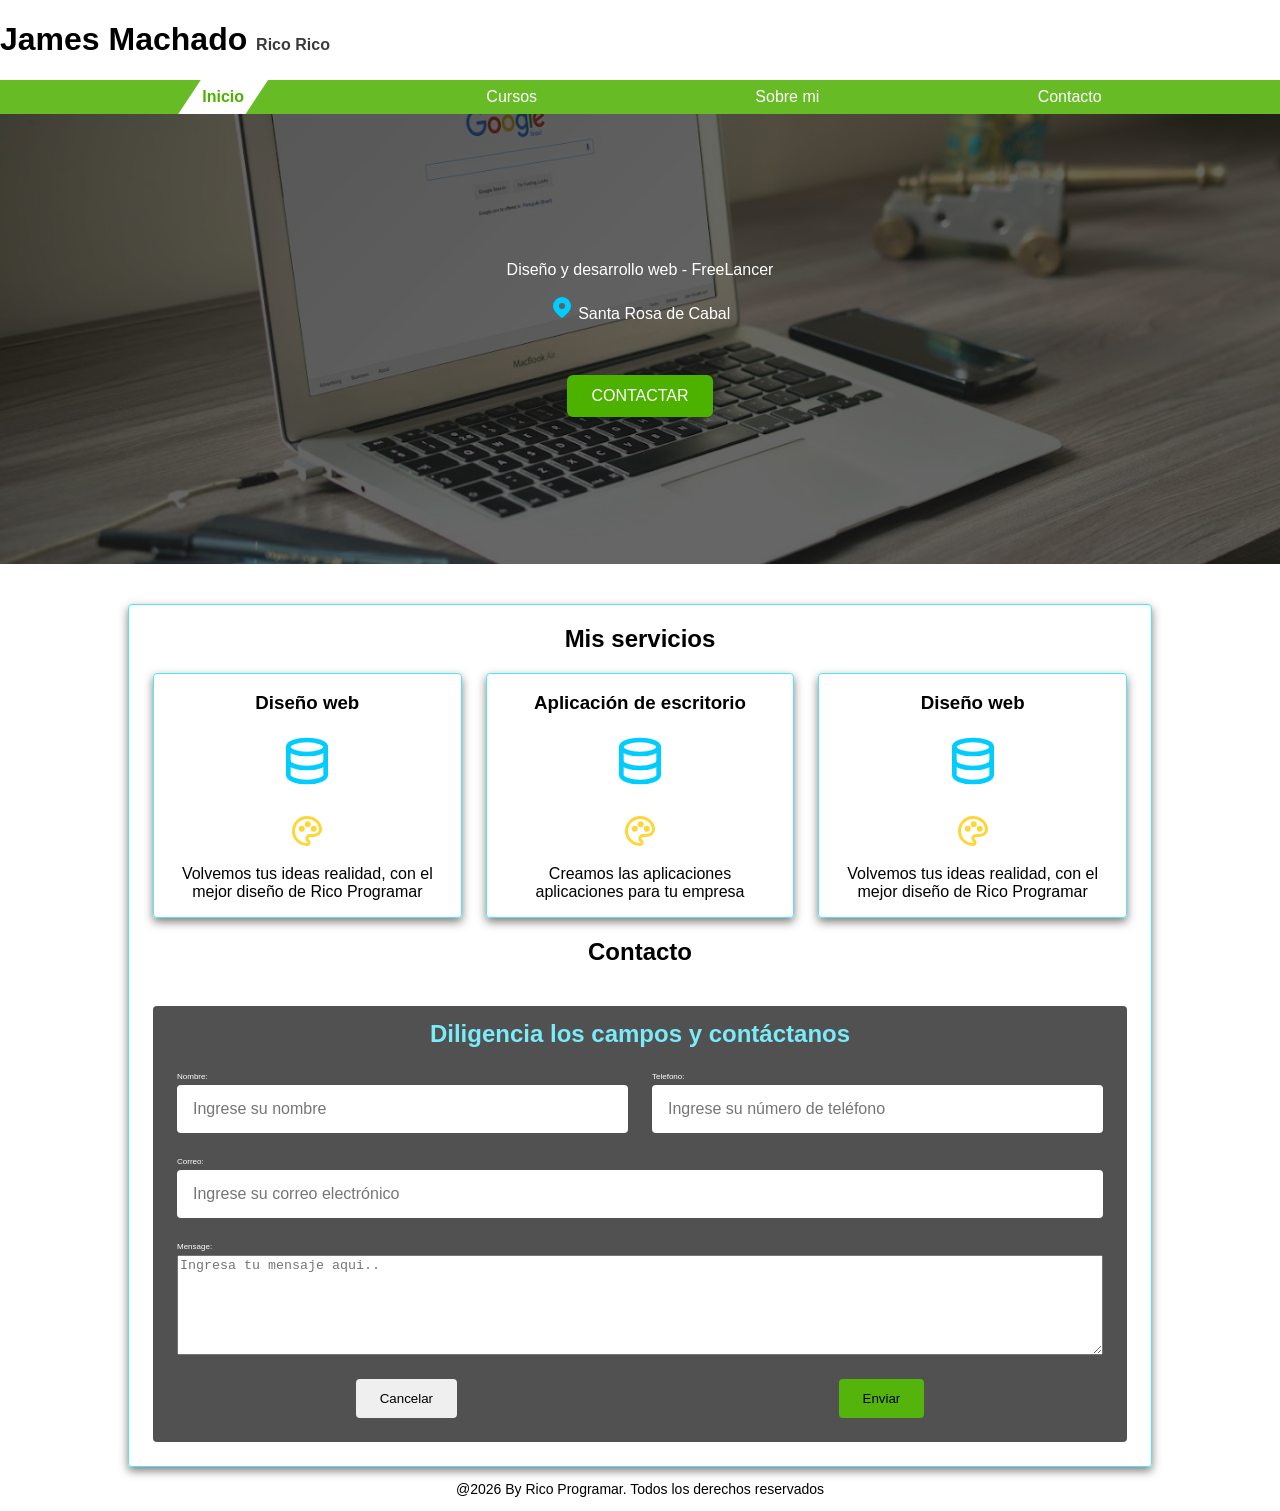
<file: index.html>
<!DOCTYPE html>
<html lang="en">
<head>
    <meta charset="UTF-8">
    <meta name="viewport" content="width=device-width, initial-scale=1.0">
    <title>Freelancer</title>

    <link rel="stylesheet" href="styles/variables.css">
    <link rel="stylesheet" href="styles/components/navbar.css">
    <link rel="stylesheet" href="styles/components/hero.css">
    <link rel="stylesheet" href="styles/components/card.css">
    <link rel="stylesheet" href="styles/components/contact-form.css">
    
    
    <script type="module">
        import {loadCards} from "/js/components/card.js";
        loadCards(".services__cards-container"); //Sin IDs muestra todas las cards
        </script>
    
</head>
<body>
    
    <header> 
        <h1 class="navbar__title">
            James Machado
            <span class="navbar__subtitle">Rico Rico</span>
        </h1>
    </header><!--Header -->
    <div class="navbar-container"></div>
    <div class="hero-container"></div> 
    

    
    <main class="services">
        <h2 class="services__title">Mis servicios</h2>
        <div class="services__cards-container"></div> <!-- Contenedor de las cards  -->
        <h2 class="services__contact-title">Contacto</h2>
        <div class="services__form-container"></div>
    </main>

    <footer>
        <p class="footer">@2026 By Rico Programar. Todos los derechos reservados</p>
    </footer>
    
    <script src="/js/components/navbar.js"></script>
    <script src="/js/components/hero.js"></script>
    <script src="/js/components/card.js"></script>
    <script src="/js/components/contact-form.js"></script>
    
</body>
</html>
</file>
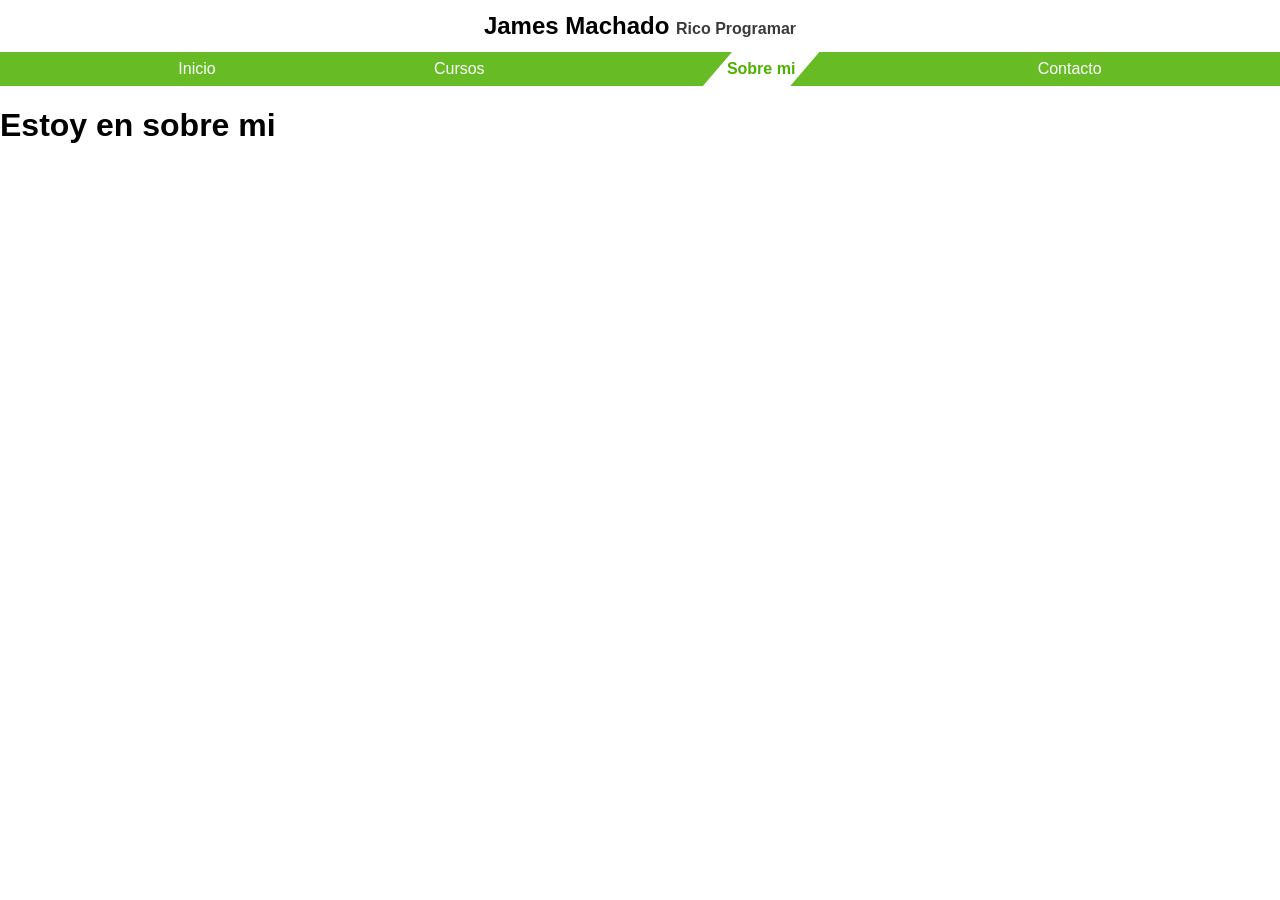
<file: views/pages/about.html>
<!DOCTYPE html>
<html lang="en">

<head>
    <meta charset="UTF-8">
    <meta name="viewport" content="width=device-width, initial-scale=1.0">
    <title>Sobre mi</title>
    <link rel="stylesheet" href="/styles/variables.css">
    <link rel="stylesheet" href="/styles/components/navbar.css">
</head>

<body>

    <body>
        <!-- Header -->
        <header>
            <h1 class="navbar__tittle">
                James Machado
                <span class="navbar__subtitle">Rico Programar</span>
            </h1>
        </header>
        <!-- Header -->

        <div class="navbar-container"></div>

        <h1>Estoy en sobre mi</h1>

        <script src="/js/components/navbar.js"></script>
    </body>

</html>
</file>
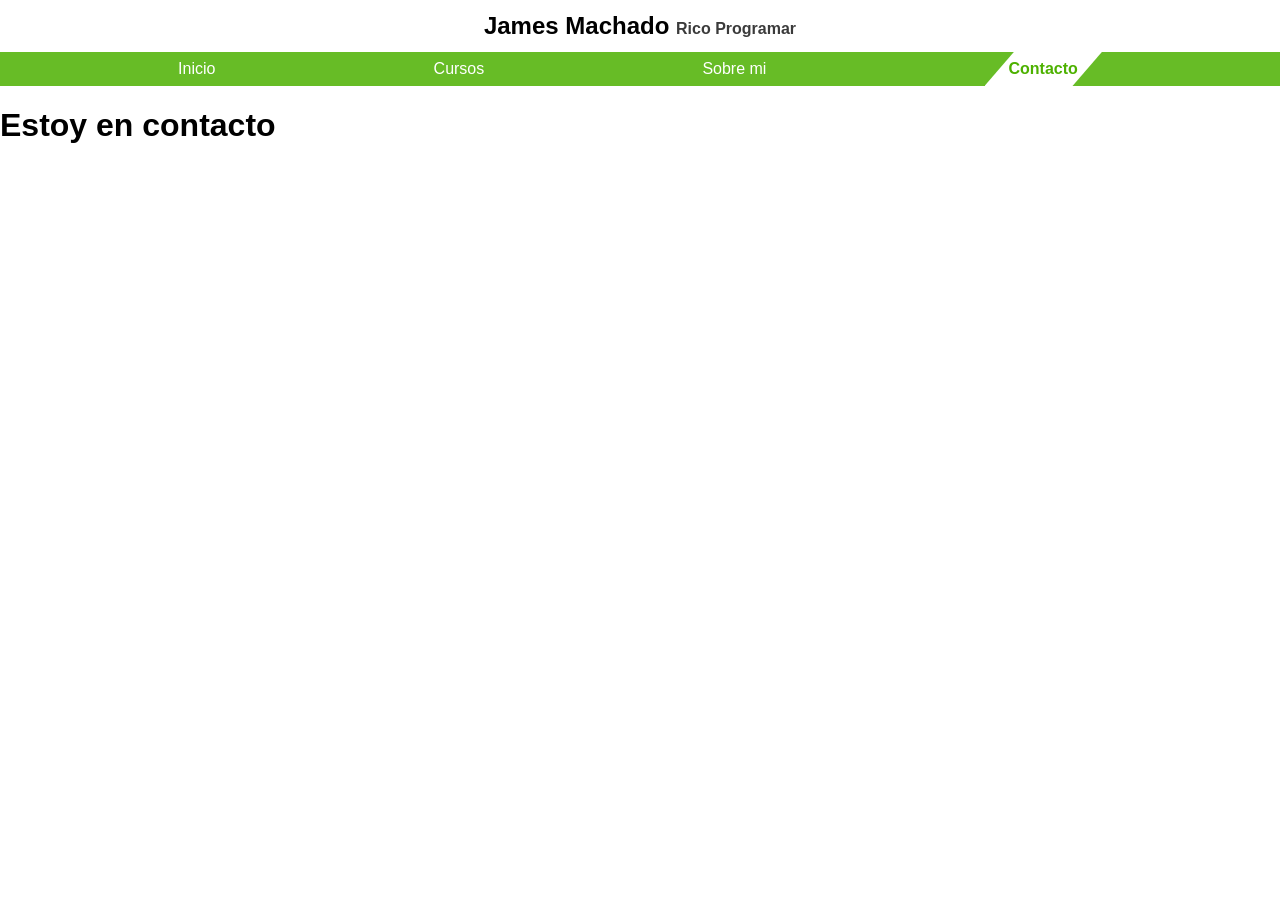
<file: views/pages/contacto.html>
<!DOCTYPE html>
<html lang="en">

<head>
    <meta charset="UTF-8">
    <meta name="viewport" content="width=device-width, initial-scale=1.0">
    <title>Contacto</title>
    <link rel="stylesheet" href="/styles/variables.css">
    <link rel="stylesheet" href="/styles/components/navbar.css">
</head>

<body>

    <body>
        <!-- Header -->
        <header>
            <h1 class="navbar__tittle">
                James Machado
                <span class="navbar__subtitle">Rico Programar</span>
            </h1>
        </header>
        <!-- Header -->
        <div class="navbar-container"></div>

        <h1>Estoy en contacto</h1>

        <script src="/js/components/navbar.js"></script>
    </body>

</html>
</file>
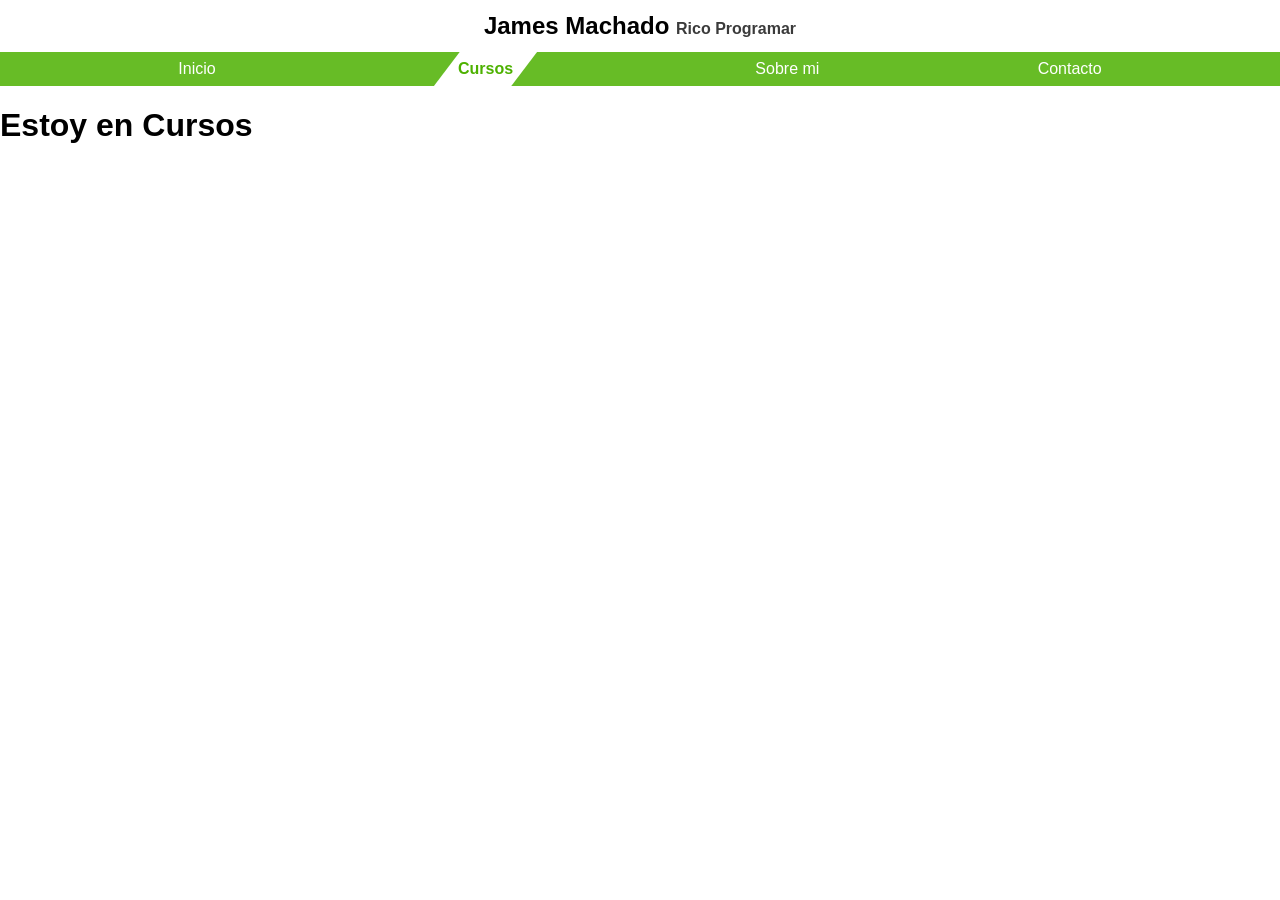
<file: views/pages/cursos.html>
<!DOCTYPE html>
<html lang="en">

<head>
    <meta charset="UTF-8">
    <meta name="viewport" content="width=device-width, initial-scale=1.0">
    <title>Cursos</title>
    <link rel="stylesheet" href="/styles/variables.css">
    <link rel="stylesheet" href="/styles/components/navbar.css">
</head>

<body>

    <body>

        <!-- Header -->
        <header>
            <h1 class="navbar__tittle">
                James Machado
                <span class="navbar__subtitle">Rico Programar</span>
            </h1>
        </header>
        <!-- Header -->
        <div class="navbar-container"></div>
        <h1>Estoy en Cursos</h1>
        <script src="/js/components/navbar.js"></script>
    </body>

</html>
</file>
<file: styles/variables.css>
:root {
    /*Primary color */
    --primary-950: #4DB100;
    --primary-900: #55B40C;
    --primary-800: #67BC26;
    --primary-700: #79C43F;
    --primary-600: #8BCC59;
    --primary-500: #9DD472;
    --primary-400: #AEDB8C;
    --primary-300: #C0E3A5;
    --primary-200: #D2EBBF;
    --primary-100: #EAF3D8;
    --primary-50: #F6FBF2;
    /* Secundary Color */
    --secundary-950: #FED638;
    --secundary-900: #FED841;
    --secundary-800: #FEDC55;
    --secundary-700: #FEE069;
    --secundary-600: #FEE47D;
    --secundary-500: #FEE891;
    --secundary-400: #FEECA5;
    --secundary-300: #FEF0B9;
    --secundary-200: #FEF4CD;
    --secundary-100: #FEF8E1;
    --secundary-50: #FEFCF5;

    /* Tertiary-2-color */
    --tertiary-950: #50E5F9;
    --tertiary-900: #58E6F9;
    --tertiary-800: #6AE8F9;
    --tertiary-700: #7BEBFA;
    --tertiary-600: #8DEEFB;
    --tertiary-500: #9EF0FB;
    --tertiary-400: #B0F3FC;
    --tertiary-300: #C1F5FC;
    --tertiary-200: #D3F8FD;
    --tertiary-100: #E4FBFE;
    --tertiary-50: #F6FDFE;

    /* Basic color */
    --white: #fff;
    --black: #000;
    --gray-950:#101010;
    --gray-900:#262626;
    --gray-800:#3B3B3B;
    --gray-700:#515151;
    --gray-600:#676767;
    --gray-500:#7D7D7D;
    --gray-400:#929292;
    --gray-300:#A8A8A8;
    --gray-200:#D4D4D4;
    --gray-100: #D4D4D4;
    --gray-50: #E9E9E9;

    /* Font-family */
    --main-font: Helvetica, Arial, sans-serif;

    /* Font-size */

    --fs-xxxxl:8.0rem; /*ultra grande*/
    --fs-xxxl: 6.4rem;/*super grande*/
    --fs-xxl: 4.8rem;/*extra grande*/
    --fs-xl: 4.0rem;/*muy grande*/
    --fs-lg: 3.2rem;/*h1*/
    --fs-md:2.4rem;/*titulo*/
    --fs-sm:2.0rem;/*subtitulo*/
    --fs-xs:1.6rem;/*base*/
    --fs-xxs:1.4rem;;/*texto de apoyo*/
    --fs-xxxs: 1.2rem;/*texto de apoyo 2*/
    --fs-xxxxs: 0.8rem;/*label*/
}

/* Globals */
html{
    box-sizing: border-box;
    font-size: 62.5%;
}
*,*:before, *:after{
    box-sizing: inherit;
}
body{
    font-size: 1.6rem;
    font-family: var(--main-font);
    margin: 0 0;
} 

/* First mobile */


/* HEADER */
.header{
    position: static;
    top: 0;
    width: 100%;
    z-index: 100;
}
</file>
<file: styles/components/navbar.css>
/* styles/components/navbar.css */
/*=======================*/
/*Navbar */
.navbar__tittle{
    margin: 0;
    padding: 12px;
    font-size: var(--fs-md);
    text-align: center;
}

.navbar__subtitle{
    font-size: var(--fs-xs);
    color: var(--gray-800);
}
.navbar{
    background-color: var(--primary-800);

}

.navbar__list{
    display: flex;
    /* padding: 12px 0; */
    flex-direction: column;
    width: 100%;
    margin: 0 auto;
    list-style: none;
    color: var(--white);
    align-items: center;
    padding: 0;
}

.navbar__link{
    display: flex;
    flex-direction: column;
    align-items: center;
    text-decoration: none;
    color: var(--white);
    /* padding: 4px 0; */

}

@media (width > 768px){
    .navbar__list{
        flex-direction: row;
        gap: 40px;
        justify-content: space-evenly;
        align-items: center;
    }
    .navbar__link:hover {
        color: var(--secundary-300);
    }
    .navbar__link.active {
    background-color: var(--white);
    color: var(--primary-950);
    font-weight: bold;
    padding: 8px 24px;
    /* border-radius: 0.6rem; */
clip-path: polygon(25% 0%, 100% 0%, 75% 100%, 0% 100%);
}
}

.navbar__link.active {
    background-color: var(--white);
    color: var(--primary-950);
    font-weight: bold;
    padding: 8px 24px;
    /* border-radius: 0.6rem; */
/* clip-path: polygon(25% 0%, 100% 0%, 75% 100%, 0% 100%); */
}
</file>
<file: styles/components/hero.css>
/* styles/components/hero.css */

.hero-container {
    background-image: url(/assets/images/imagen-hero-freelancer.jpg);
    background-position: center;
    background-size: cover;
    height: 50vh;
    text-align: center;
    color: var(--white);
    position: relative;

}

.hero {
    display: flex;
    align-items: center;
    justify-content: center;
    flex-direction: column;
    margin: auto;
    position: absolute;
    background-color: rgb(0 0 0 / 60%);
    width: 100%;
    height: 50vh;
}
.hero__button {
    background-color: var(--primary-950);
    padding: 12px 24px;
    border-radius: 6px;
    text-transform: uppercase; 
    margin-top: 36px;   
    width: 80vw;  /* Es vw porque es el ancho */
}
.hero__button:hover {
    cursor: pointer /* Sirve para que aparezca el cursor de seleccionar; */
}

@media (width > 768px) {
    .hero__button {
        width: auto;
    }
}
</file>
<file: styles/components/card.css>
/* Contenedor de las cards */
/* Esto significa responsividad */
.services__cards-container{
    display: grid;
    justify-content: center;
    margin: 0 24px;
    row-gap: 24px;
}
@media (width > 768px) {
    .services__cards-container {
        grid-template-columns: repeat(2, 1fr);
    }
}
@media (width > 769px) {
    .services__cards-container {
        grid-template-columns: repeat(2, 1fr);
        gap: 24px;
    }
}

@media (width > 1025px) {
    .services__cards-container {
        grid-template-columns: repeat(3, 1fr);
    }
}

/* ================================
            Cards
===================================*/

.card {
    text-align: center;
    border: 1px solid var(--tertiary-950);
    border-radius: 4px;
    padding: 0 16px;
    box-shadow: 0px 4px 10px rgba( 0, 0, 0, 0.5);
}

.card:hover {
    transform: translateY(-4px);
    box-shadow: 0 4px 10px rgba( 0, 0, 0, 0.5);
}

/* ================================
            Íconos
===================================*/

.card__icons {
    display: flex;
    justify-content: center;
    align-items: center;
    flex-direction: column;
    row-gap: 24px;
}
.card__icon--main {
    height: 56px;
    width: 56px;
}
.card__icon--secundary {
    height: 36px;
    width: 36px;
}

/* BREACKPOINTS */

/*
    sm 640px    Telefonos grandes
    md 768px    Tablets
    lg 1024 laptops
    xl 1280px   Escritorios
    2xl 1536px Pantallas grandes
*/
</file>
<file: styles/components/contact-form.css>
/* ================================
            Contenedor principal
===================================*/
.services {
    display: flex;
    flex-direction: column;

    box-shadow: 0px 4px 10px rgba( 0, 0, 0, 0.5);
        border: 1px solid var(--tertiary-950);
    border-radius: 4px;
    margin: 40px auto 0 auto;

}

@media (width > 768px) {
    .services {
        width: 80vw;
    }   
        .service-form__form {
            margin: 0 auto;
            padding-bottom: 100px;
            width: 80vw;
        }
    
}


/* ================================
            Título
===================================*/
.services__contact-title,
.services__title {
    text-align: center;
}

/* ================================
            Formulario
===================================*/


.contact-form {
    background-color: var(--gray-700);
    margin: 0 24px;
    border-radius: 4px;
    color: var(--white);
}

.contact-form__title {
    text-align: center;
    color: var(--tertiary-700);
    padding-top: 14px;
}

.contact-form__form {
    display: grid;
    gap: 24px;
    margin: 24px;
    padding-bottom: 24px;
    
}
.contact-form__row {
    display: grid;
    gap: 24px;
}

@media (width > 768px) {
    .contact-form__row {
        grid-template-columns: repeat(2,1fr);
    }
}

.contact-form__label {
    display: flex;
    flex-direction: column;
    gap: 4px;
    font-size: var(--fs-xxxxs);
}

/* ================================
            Inputs
===================================*/
.contact-form__input {
    height: 48px;
    border-radius: 4px;
    padding: 16px;
    font-size: var(--fs-xs);
    border: none;
}
.contact-form__text-area {
    min-height: 100px;
    resize: vertical;
}

/* ================================
            Botónes
===================================*/


.contact-form__actions{
    display: flex;
    flex-direction: column;
    gap: 24px;
}
@media (width > 768px) {
.contact-form__actions{
    display: flex;
    flex-direction: row;
    justify-content: space-around;
}
}

.contact-form__button {
    padding: 12px 24px;
    border-radius: 4px;
    border: none;
}

.contact-form__button:hover {
    background-color: var(--tertiary-300);
}


.contact-form__button--green {
    background-color: var(--primary-900);
}

.footer {
    text-align: center;
    font-size: var(--fs-xxs);
}
</file>
